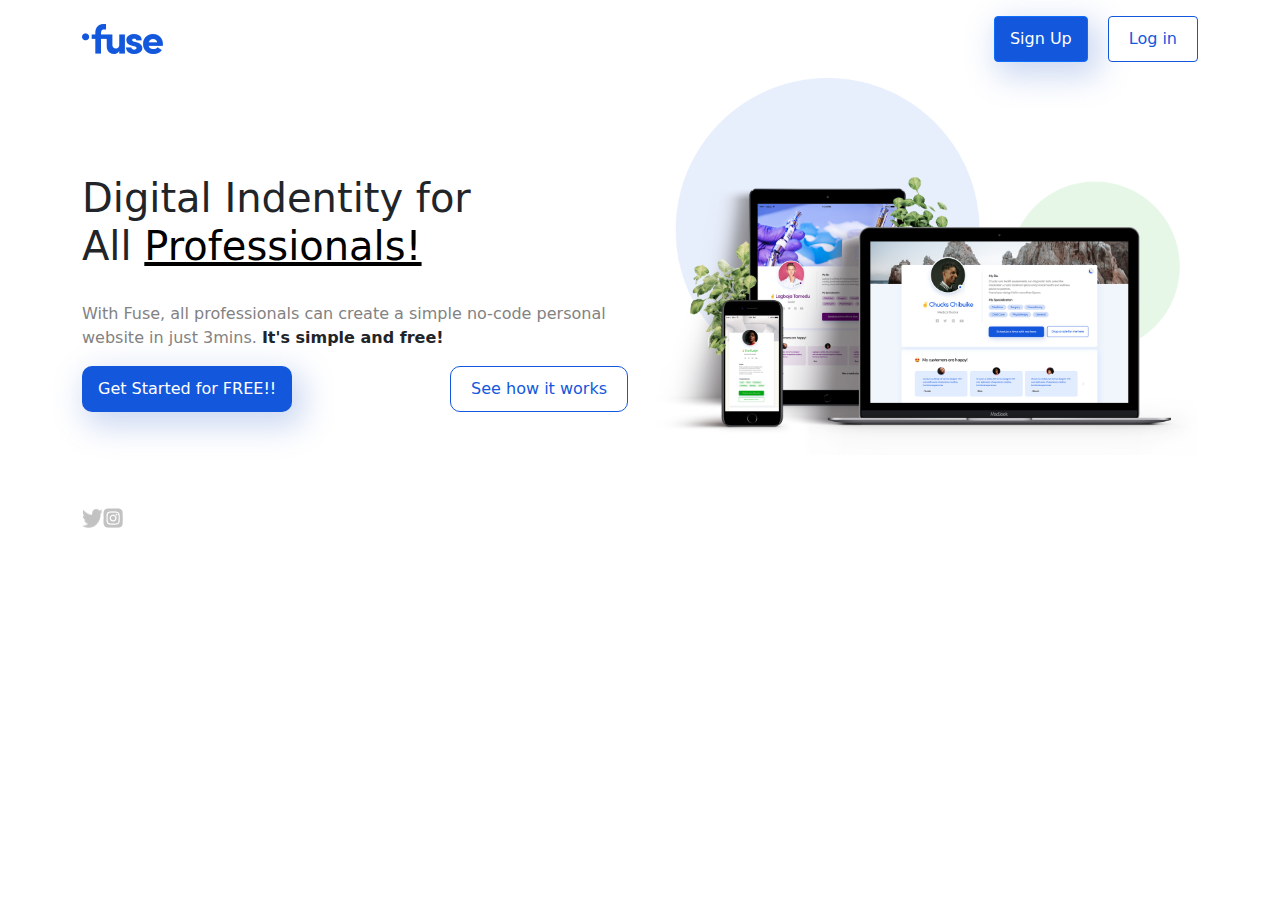
<file: index.html>
<!DOCTYPE html>
<html lang="en">

<head>
    <meta charset="UTF-8">
    <meta http-equiv="X-UA-Compatible" content="IE=edge">
    <meta name="viewport" content="width=device-width, initial-scale=1.0">
    <title>FuseHealth</title>
    <link rel="stylesheet" href="css/bootstrap.min.css">
    <link rel="stylesheet" href="css/style.css">
</head>

<body>
    <nav class="navbar navbar-expand-lg d-flex justify-content-space-between flex-direction-row ">
        <div class="container">
            <!-- <div class="container-fluid "> -->
            <img src="img/Fuse 1.png" alt="">
            <button class="navbar-toggler icon-border" type="button" data-bs-toggle="collapse"
                data-bs-target="#navbarSupportedContent" aria-controls="navbarSupportedContent" aria-expanded="false"
                aria-label="Toggle navigation">
                <span class="navbar-toggler-icon tog-icon"></span>
            </button>
            <div class="collapse navbar-collapse" id="navbarSupportedContent">
                <ul class="navbar-nav me-auto mb-2 mb-lg-0">
                    <!-- <li class="nav-item">
                <a class="nav-link active" aria-current="page" href="#">Home</a>
              </li>
              <li class="nav-item">
                <a class="nav-link" href="#">Link</a>
              </li>
              <li class="nav-item dropdown">
                <a class="nav-link dropdown-toggle" href="#" id="navbarDropdown" role="button" data-bs-toggle="dropdown" aria-expanded="false">
                  Dropdown
                </a>
                <ul class="dropdown-menu" aria-labelledby="navbarDropdown">
                  <li><a class="dropdown-item" href="#">Action</a></li>
                  <li><a class="dropdown-item" href="#">Another action</a></li>
                  <li><hr class="dropdown-divider"></li>
                  <li><a class="dropdown-item" href="#">Something else here</a></li>
                </ul>
              </li>
              <li class="nav-item">
                <a class="nav-link disabled">Disabled</a>
              </li> -->
                </ul>
                <form class="d-flex">
                    <button class="btn btn-outline-primary signup my-2"><a href="signup.html">Sign Up</a></button>
                    <button class="btn btn-outline-light log-in my-2">Log in</button>
                </form>
            </div>
            <!-- </div> -->
        </div>
    </nav>
    <section>
        <div class="container">
            <div class="row">
                <div class="col-lg-6 col-md-12">
                    <h5 class="display-6 text-primargity pt-5 pl-5 pr-5 mt-5 mr-5 ml-5 mb-3 pb-3 ">
                        Digital Indentity for<br>All <span class="profession"> Professionals!</span>
                    </h5>
                    <p class="fuse">With Fuse, all professionals can create a simple no-code personal website in just 3mins.
                    <span class="fw-bold text-dark">It's simple and free!</span></p>
                    <div class="details">
                        <button class=" btn btn-outline-ptimary free"><a href="signup.html">Get Started for FREE!!</a></button>
                        <button class=" btn btn-outline-light workings">See how it works</button>
                    </div>
                    <div class="d-flex py-5 my-5">
                        <img src="img/Vector.png" alt="" class="img-fluid mr-5">
                        <img src="img/Subtract.png" alt="" class="img-fluid">
                    </div>
                </div>
                <div class="col-lg-6">
                    <img src="img/Group 758.png" alt="" class="img-fluid">
                </div>
            </div>
        </div>
    </section>
    <script src="js/bootstrap.min.js"></script>
</body>

</html>
</file>
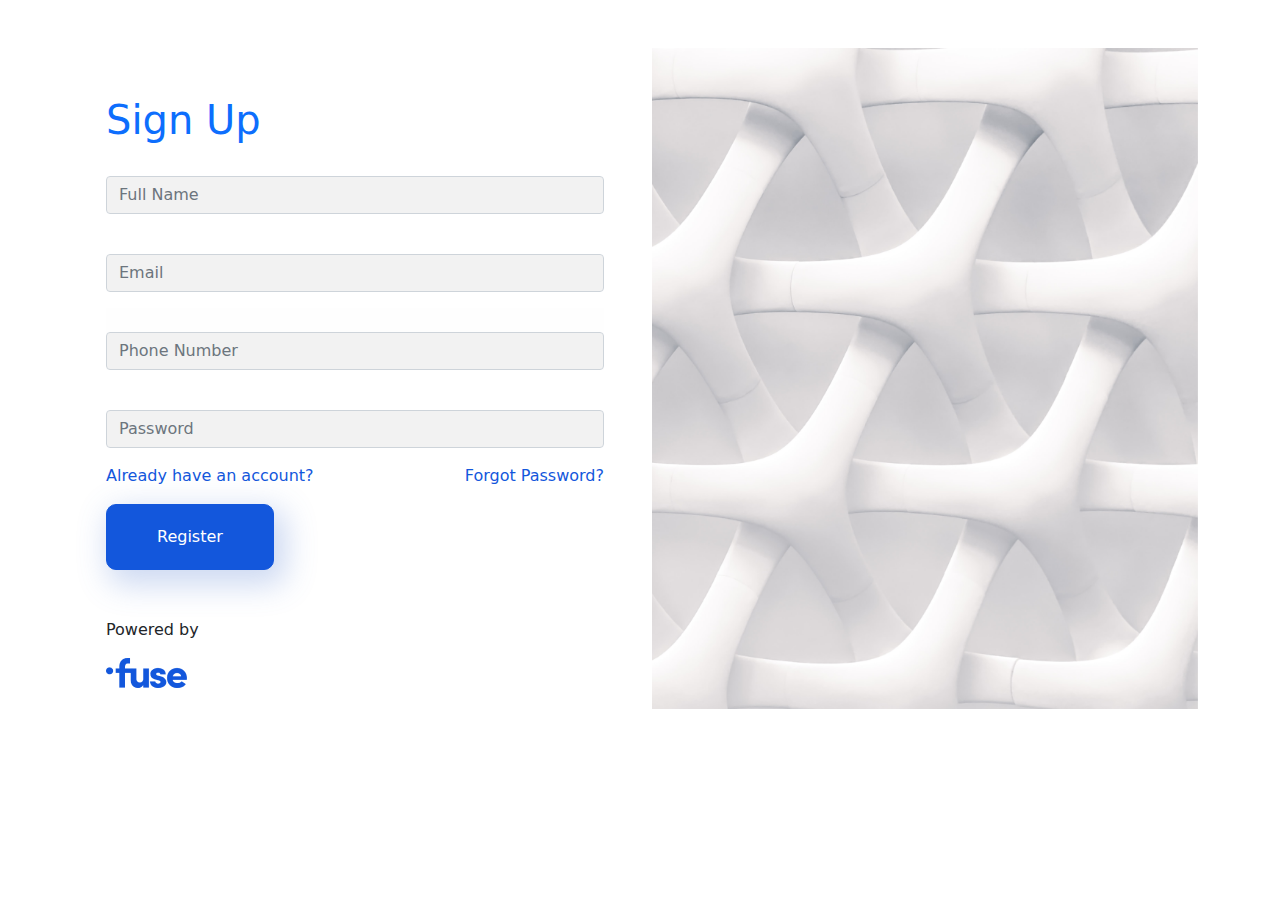
<file: signup.html>
<!DOCTYPE html>
<html lang="en">

<head>
    <meta charset="UTF-8">
    <meta http-equiv="X-UA-Compatible" content="IE=edge">
    <meta name="viewport" content="width=device-width, initial-scale=1.0">
    <title>sign up</title>
    <link rel="stylesheet" href="css/bootstrap.min.css">
    <link rel="stylesheet" href="css/style.css">
</head>

<body>
    <div class="container">
    <div class="row">
            <div class="col-lg-6 col-md-12 col-12 my-5 py-5 text-align-center ">
                <div class="container">
                <h5 class="text-primary text-align-center display-6 justify-content-center text-align-center"> Sign Up</h5>
                <form>
                    <div class="mb-3">
                        <label for="exampleInputname1" class="form-label"></label>
                        <input type="text" class="form-control name" id="exampleInputEmail1" aria-describedby="emailHelp"
                            placeholder="Full Name">
                        <!-- <div id="emailHelp" class="form-text">We'll never share your email with anyone else.</div> -->
                    </div>
                    <div class="mb-3">
                        <label for="exampleInputemail1" class="form-label"></label>
                        <input type="e-mail" class="form-control email" id="exampleInputemail1" placeholder="Email">
                    </div>
                    <!-- <div class="mb-3 form-check">
                  <input type="checkbox" class="form-check-input" id="exampleCheck1">
                  <label class="form-check-label" for="exampleCheck1">Check me out</label>
                </div> -->
                    <div class="mb-3 bg-light bg-opacity-10">
                        <label for="exampleInputnumber1" class="form-label"></label>
                        <input type="number" class="form-control phone" id="exampleInputnumber1" placeholder="Phone Number">
                    </div>
                    <div class="mb-3">
                        <label for="exampleInputPassword1" class="form-label"></label>
                        <input type="password" class="form-control password" id="exampleInputpassword1" placeholder="Password">
                    </div>
                    <div class="details">  
                        <div>
                            <a href="#" class="already">Already have an account?</a>
                        </div>
                        <div>
                            <a href="#" class="forgot">Forgot Password?</a>
                        </div>
                        
                    </div>
                  
                    <button type="submit" class=" mt-3 register">Register</button>
                    <div class="power">
                        <p class="mt-5 text-align-center">Powered by</p>
                        <div>
                            <img src="img/Fuse 1.png" alt="" class="img-fluid">
                        </div>
                    </div>
                </form>
                </div>
            </div>
            <div class="col-lg-6 col-md-12 d-none d-md-block ">
                <img src="img/roberto-nickson-uhAhONlCKhY-unsplash 1.png" alt="" class="img-fluid mt-5" >
            </div>
    </div>
</div>

    <script src="js/bootstrap.min.js"></script>
</body>

</html>
</file>
<file: css/style.css>
.signup{
    color: #fff;
    background-color:rgba(19, 87, 220, 1);
    box-shadow: 7px 10px 31px 5px rgba(81, 124, 209, 0.29);
    padding: 10px 15px;
    margin-right: 20px;
}

.log-in {
    padding: 0px 20px;
    color: rgba(19, 87, 220, 1);
    background-color: #fff;
    border: 1px solid rgba(19, 87, 220, 1);
}

.btn a {
    text-decoration: none;
    color: #fff;
}

.profession {
    color: black;
    text-decoration: underline;
}

.fuse {
    color:#828282;
}

.free {
    color: #fff;
    background-color:rgba(19, 87, 220, 1);
    box-shadow: 7px 10px 31px 5px rgba(81, 124, 209, 0.29);
    padding: 10px 15px;
    margin-right: 20px;
    border-radius:  10px;
}

.workings {
    padding: 0px 20px;
    color: rgba(19, 87, 220, 1);
    background-color: #fff;
    border: 1px solid rgba(19, 87, 220, 1);
    border-radius: 10px;
}

.phone {
    background-color: rgba(242, 242, 242, 1);
}

.email {
    background-color: rgba(242, 242, 242, 1);
}

.number {
    background-color: rgba(242, 242, 242, 1);
}

.password {
    background-color: rgba(242, 242, 242, 1);
}

.name {
    background-color: rgba(242, 242, 242, 1);
}

.already {
    color:rgba(19, 87, 220, 1);
    text-decoration: none;
}

.forgot {
    color:rgba(19, 87, 220, 1);
    text-decoration: none;
}

.details {
    display: flex;
    justify-content: space-between;
}

.register {
    padding: 20px 50px;
    color: #fff;
    background-color:rgba(19, 87, 220, 1);
    box-shadow: 7px 10px 31px 5px rgba(81, 124, 209, 0.29);
    border-radius: 10px;
    border: 1px solid rgba(19, 87, 220, 1);
}

.powder {
    margin-left: 50px;
}

.tog-icon {
    background-image: url(../img/download.svg);
}

.icon-border {
    border: 1px solid grey;
}
</file>
